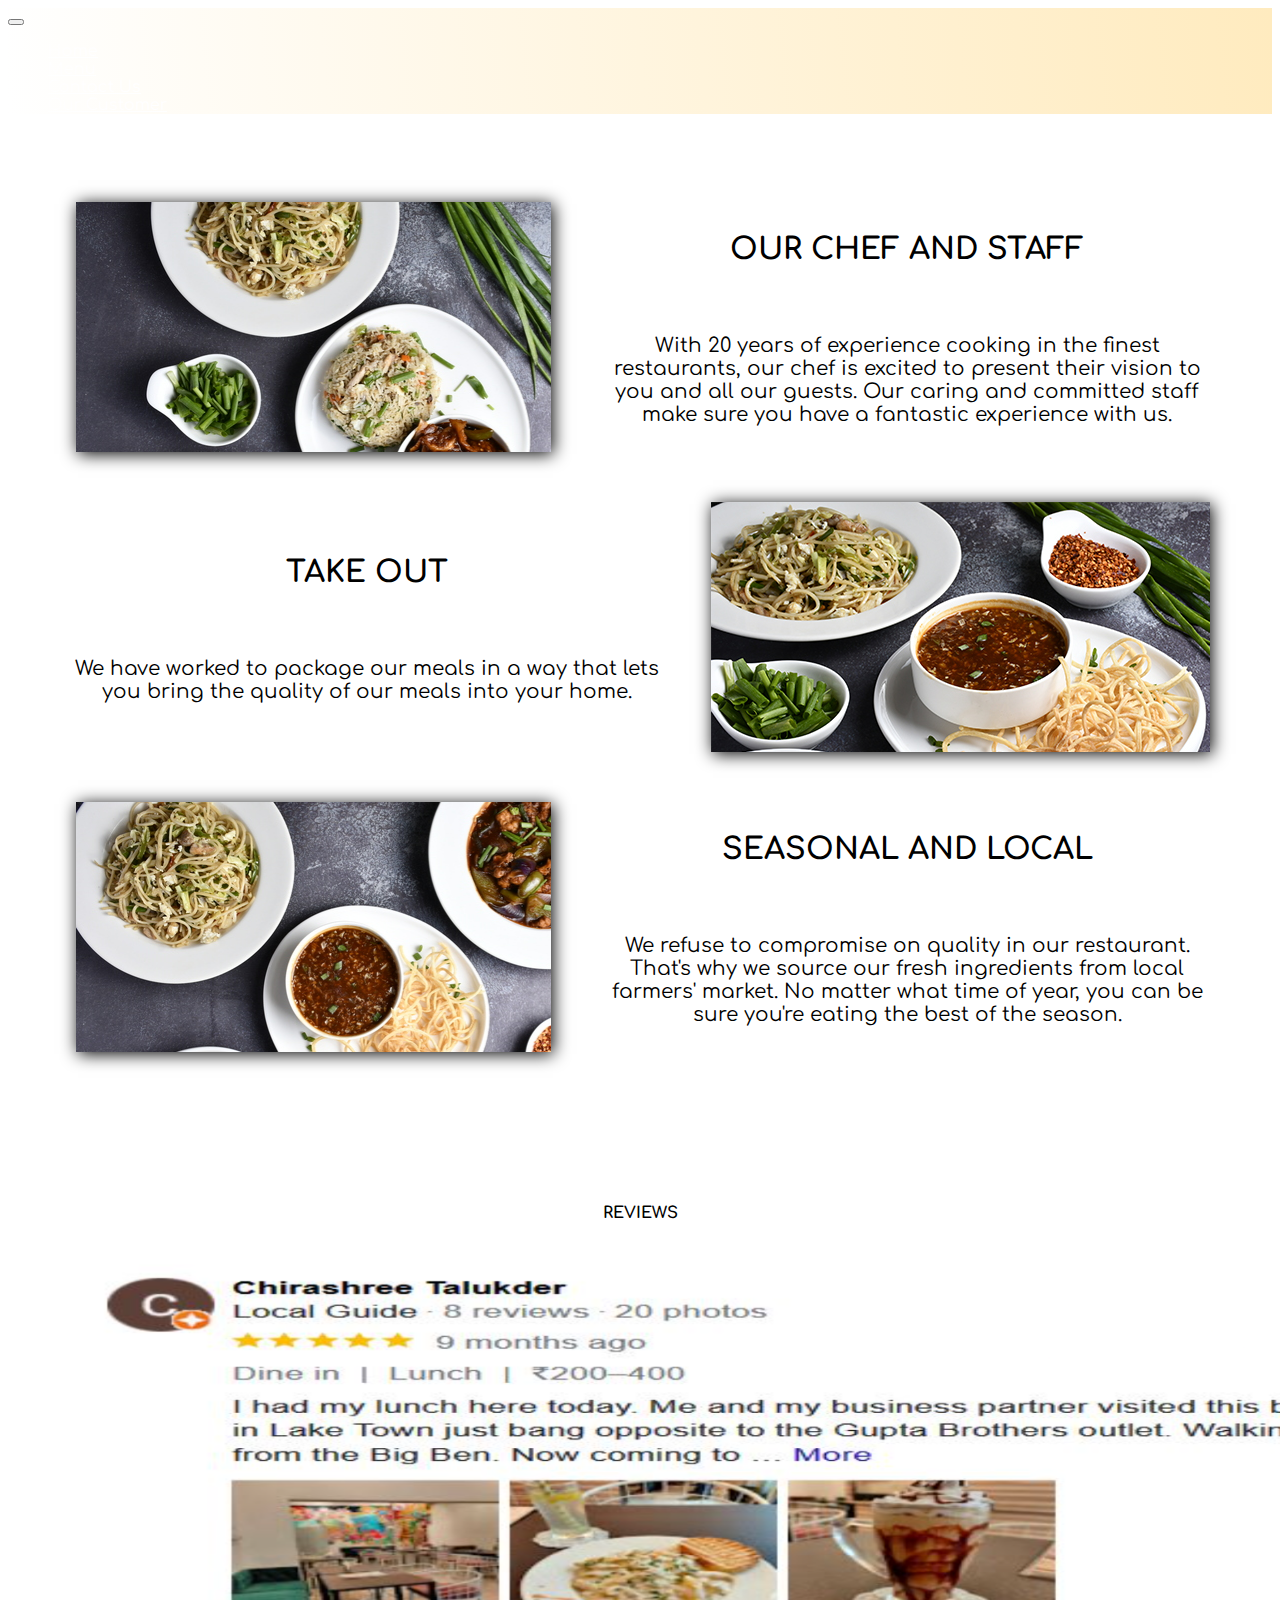
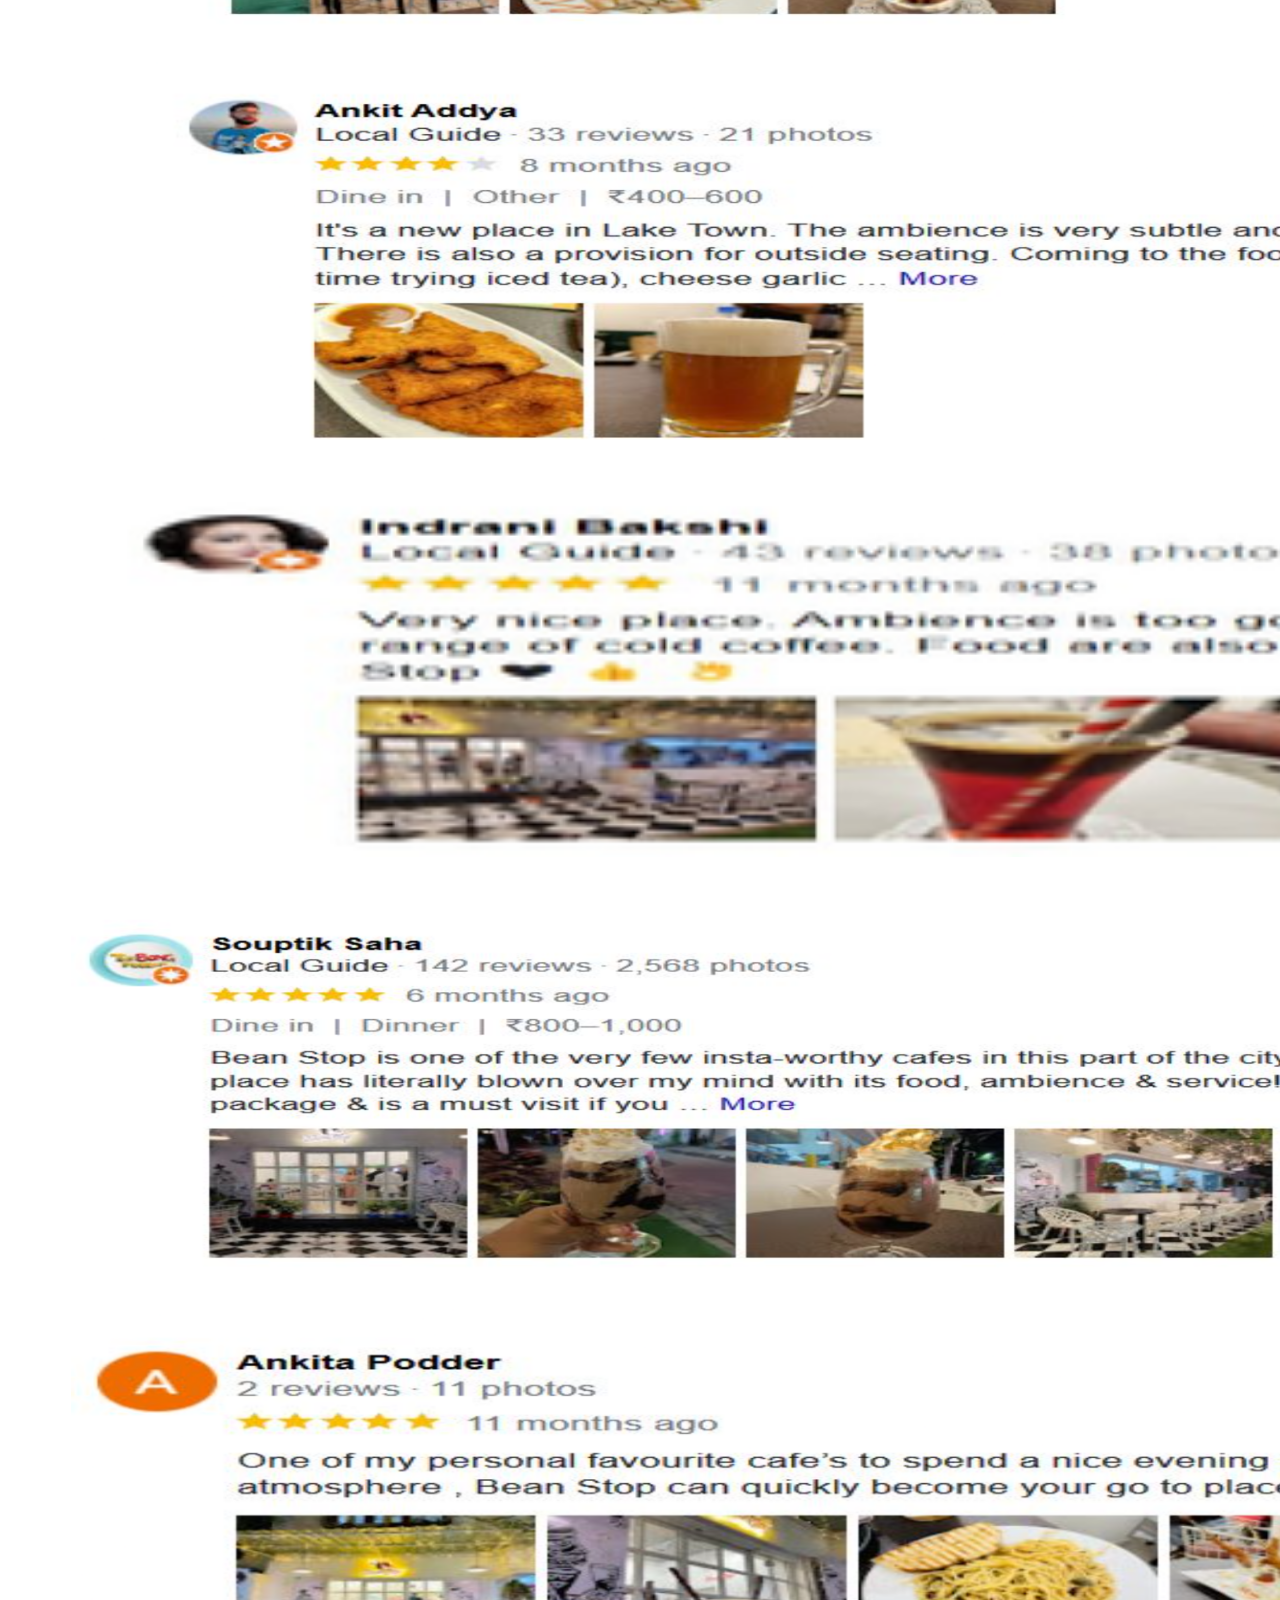
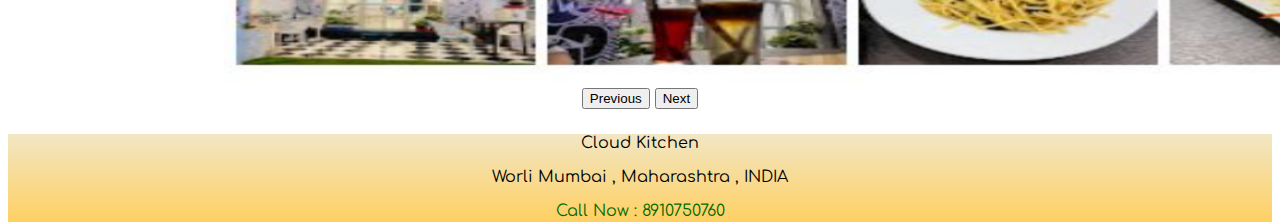
<file: index.html>
<!DOCTYPE html>
<html lang="en">
  <head>
    <meta charset="UTF-8" />
    <meta http-equiv="X-UA-Compatible" content="IE=edge" />
    <meta name="viewport" content="width=device-width, initial-scale=1.0" />
    <title>Cloud Kitchen</title>
    <link
      rel="stylesheet"
      href="https://cdnjs.cloudflare.com/ajax/libs/font-awesome/4.7.0/css/font-awesome.min.css"
    />
    <link rel="stylesheet" href="css/home-styles.css" />
    <link rel="icon" href="images/work.ico" />
    <link rel="preconnect" href="https://fonts.googleapis.com" />
    <link rel="preconnect" href="https://fonts.gstatic.com" crossorigin />
    <link
      href="https://fonts.googleapis.com/css2?family=Comfortaa&family=Indie+Flower&family=Permanent+Marker&display=swap"
      rel="stylesheet"
    />
    <link
      href="https://cdn.jsdelivr.net/npm/bootstrap@5.3.0-alpha3/dist/css/bootstrap.min.css"
      rel="stylesheet"
      integrity="sha384-KK94CHFLLe+nY2dmCWGMq91rCGa5gtU4mk92HdvYe+M/SXH301p5ILy+dN9+nJOZ"
      crossorigin="anonymous"
    />
    <script
      src="https://cdn.jsdelivr.net/npm/bootstrap@5.3.0-alpha3/dist/js/bootstrap.bundle.min.js"
      integrity="sha384-ENjdO4Dr2bkBIFxQpeoTz1HIcje39Wm4jDKdf19U8gI4ddQ3GYNS7NTKfAdVQSZe"
      crossorigin="anonymous"
    ></script>
    <link rel="stylesheet" href="css/home-styles.css" />
  </head>

  <body>
    <nav class="navbar navbar-expand-lg fixed-top">
      <div class="container">
        <button
          class="navbar-toggler"
          type="button"
          data-bs-toggle="collapse"
          data-bs-target="#navbarSupportedContent"
          aria-controls="navbarSupportedContent"
          aria-expanded="false"
          aria-label="Toggle navigation"
        >
          <span class="navbar-toggler-icon"></span>
        </button>
        <div class="collapse navbar-collapse" id="navbarSupportedContent">
          <ul class="navbar-nav ms-auto">
            <li class="nav-item">
              <a class="nav-link active" aria-current="page" href="#">Home</a>
            </li>
            <li class="nav-item">
              <a class="nav-link" href="menu.html">Menu</a>
            </li>
            <li class="nav-item">
              <a class="nav-link" href="contact-us.html">Contact Us</a>
            </li>
            <li class="nav-item">
              <a class="nav-link" href="about.html">Our Customer</a>
            </li>
          </ul>
        </div>
      </div>
    </nav>

    <!-- MAIN -->
    <main class="main-home-area" id="home-area">
      
      <div class="home-top-area">
        <h2 class="text"></h2>
      </div>

      <div class="top-featured-dish-area">
        <div class="featured-dish-details">
          <h4></h4>
        </div>
      </div>

      <!-- HOME ABOUT US -->
      <div class="main-about-div">
        <div class="block">
          <div id="about-element-01" class="float-pic-left"></div>
          <div
            id="about-element-02"
            class="float-info-right big-font about-us-info"
          >
            <!-- <div class="absp"></div>
                    <div class="about-element-Content"> -->
            <h2>OUR CHEF AND STAFF</h2>
            <br />
            <p>
              With 20 years of experience cooking in the finest restaurants, our
              chef is excited to present their vision to you and all our guests.
              Our caring and committed staff make sure you have a fantastic
              experience with us.
            </p>
            <!-- </div>  -->
          </div>
        </div>

        <div class="block reverse">
          <div id="about-element-03" class="big-font about-us-info">
            <!-- <div class="absp"></div>
                      <div class="about-element-Content"> -->
            <h2>TAKE OUT</h2>
            <br />
            <p>
              We have worked to package our meals in a way that lets you bring
              the quality of our meals into your home.
            </p>
            <!-- </div> -->
          </div>
          <div id="about-element-04"></div>
        </div>

        <div class="block">
          <div id="about-element-05" class="float-pic-left"></div>
          <div
            id="about-element-06"
            class="float-info-right big-font about-us-info"
          >
            <!-- <div class="absp"></div>
                      <div class="about-element-Content"> -->
            <h2>SEASONAL AND LOCAL</h2>
            <br />
            <p>
              We refuse to compromise on quality in our restaurant. That's why
              we source our fresh ingredients from local farmers' market. No
              matter what time of year, you can be sure you're eating the best
              of the season.
            </p>
            <!-- </div> -->
          </div>
        </div>
      </div>

      <div class="review-area">
        <h4>REVIEWS</h4>
        <div class="review">
          <div
            id="carouselExampleInterval"
            class="carousel carousel-dark slide"
            data-bs-ride="carousel"
          >
            <div class="carousel-inner">
              <div class="carousel-item active" data-bs-interval="2000">
                <div class="img-cont">
                  <img
                    src="images/s4.png"
                    class="d-block w-100 screenshot"
                    alt="..."
                  />
                </div>
              </div>
              <div class="carousel-item" data-bs-interval="2000">
                <div class="img-cont">
                  <img
                    src="images/s2.png"
                    class="d-block w-100 screenshot"
                    alt="..."
                  />
                </div>
              </div>
              <div class="carousel-item" data-bs-interval="2000">
                <div class="img-cont">
                  <img
                    src="images/s1.png"
                    class="d-block w-100 screenshot"
                    alt="..."
                  />
                </div>
              </div>
              <div class="carousel-item" data-bs-interval="2000">
                <div class="img-cont">
                  <img
                    src="images/s3.png"
                    class="d-block w-100 screenshot"
                    alt="..."
                  />
                </div>
              </div>
              <div class="carousel-item" data-bs-interval="2000">
                <div class="img-cont">
                  <img
                    src="images/s5.png"
                    class="d-block w-100 screenshot"
                    alt="..."
                  />
                </div>
              </div>
            </div>
            <button
              class="carousel-control-prev"
              type="button"
              data-bs-target="#carouselExampleInterval"
              data-bs-slide="prev"
            >
              <span
                class="carousel-control-prev-icon"
                aria-hidden="true"
              ></span>
              <span class="visually-hidden">Previous</span>
            </button>
            <button
              class="carousel-control-next"
              type="button"
              data-bs-target="#carouselExampleInterval"
              data-bs-slide="next"
            >
              <span
                class="carousel-control-next-icon"
                aria-hidden="true"
              ></span>
              <span class="visually-hidden">Next</span>
            </button>
          </div>
        </div>
      </div>
    </main>
    <div class="last-footer-div">
      <footer class="last-footer">
        <div class="footer-into-content-wrap">
          <div class="footer-wrap-logo-webName">

            <div class="footer-webpage-name">
              <p>Cloud Kitchen</p>
              <p>Worli Mumbai , Maharashtra , INDIA</p>
              <a class="no" href="tel:9422520055">Call Now : 8910750760</a>
            </div>
          </div>
     
        </div>
      </footer>
    </div>
  </body>
</html>
</file>
<file: css/home-styles.css>
body {
  list-style: none;
  font-family: "Comfortaa", cursive;
  background-color: #ffffff;
}
.back-video {
  width: 100%;
  z-index: -1;
}

.home-top-area {
  /* position: relative;
  bottom: 500px; */
  position: absolute;
  bottom: 110px;
}

.text {
  margin: auto auto 3%;
  font-size: 75px;
  font-weight: 900px;
  width: 90%;
  color: #ffffff;
}

.navbar {
  background: linear-gradient(84deg, #ffffff, #ffebbf);
}
.navbar-brand img {
  height: 70px;
  width: 70px;
}

.nav-item {
  display: block;
  height: 100%;
  position: relative;
  display: flex;
  align-items: center;
  transition: all 300ms cubic-bezier(0.075, 0.82, 0.165, 1);
}
.nav-item:after {
  content: "";
  position: absolute;
  width: 0%;
  height: 1px;
  display: block;
  transition: all 0.3s ease;
  bottom: 25%;
}
.nav-item:hover::after {
  width: 100%;
  height: 1px;
  background-color: #000;
}
.featured-dish-details {
  width: 80%;
  margin: 50px auto 5%;
  font-family: "Comfortaa", cursive;
}
.featured-dish-details h4 {
  margin: 10px 0px 10px 0px;
  font-size: xx-large;
}
.main-about-div {
  display: flex;
  flex-direction: column;
  justify-content: center;
  padding: 0 3%;
}
.block {
  display: flex;

  flex-direction: row;

  align-items: center;
  justify-content: space-around;
  margin: 25px 0;
}
#about-element-01 {
  background-image: url(../PICS/AB_1.jpg);
  box-shadow: 2px 2px 16px black;
}
#about-element-05 {
  background-image: url(../PICS/AB_2.jpg);
  box-shadow: 2px 2px 16px black;
}
.float-pic-left {
  width: 40%;
  height: 250px;
  transition: transform 0.2s;
}
.float-pic-left:hover {
  transform: scale(1.1);
}
.float-info-right {
  width: 50%;
}
#about-element-04 {
  background-image: url(../PICS/AB_4.jpg);
  width: 42%;
  height: 250px;
  transition: transform 0.2s;
  box-shadow: 2px 2px 16px black;
}
#about-element-04:hover {
  transform: scale(1.1);
}
#about-element-03 {
  width: 50%;
}

.big-font {
  font-size: 20px;
  text-align: center;
}

@media screen and (max-width: 480px) {
  .head h3 {
    font-size: 40px;
  }
  .head {
    width: 80%;
  }
  .body {
    font-size: 17px;
    width: 80%;
    height: 200px;
  }
  .main-about-div {
    height: 1800px;
    text-align: center;
    width: 100%;
    margin-top: -100px;
  }
  .block {
    display: grid;
    align-items: center;
    justify-content: space-around;
    margin: 25px 0;
  }
  .float-pic-left {
    width: 100%;
    height: 250px;
  }
  .float-info-right {
    width: 100%;
    margin-top: 25px;
  }
  .reverse {
    display: flex;
    flex-direction: column-reverse;
  }
  #about-element-04 {
    width: 100%;
    height: 250px;
  }
  #about-element-03 {
    width: 100%;
    margin-left: 0%;
    margin-top: 25px;
  }
  .featured-dish-details p {
    margin-bottom: 6rem;
    text-align: justify;
  }
}

.btn {
  margin: auto 1% auto 1%;
}

.review-area {
  text-align: center;
  margin-top: 10%;
}

.main-home-area {
  text-align: center;
}

.screenshot {
  height: 30vw;
}

.img-cont {
  margin: 2% 5% auto;
}

.last-footer-div {
  background: linear-gradient(180deg, #f1e6c5, #ffd062);
  padding-bottom: 2px;
  margin-bottom: -100px;
}
.footer-into-content-wrap {
  text-align: center;
  margin-top: 2%;
}
.no {
  color: #006900;
}
a {
  /* text-decoration: none; */
  color: white;
}
.footer-social-media-handle {
  /* padding-right: 1.5%; */
  display: flex;
  align-items: center;
  justify-content: center;
  text-align: center;
}

.privacy {
  color: #000000;
}

.fa {
  padding: 20px 20px;
  text-align: center;
  text-decoration: none;
}

.footer-webpage-name a {
  text-decoration: none;
}

/* scroll bar */
::-webkit-scrollbar {
  width: 13px;
}

::-webkit-scrollbar-track {
  background: #555;
}

::-webkit-scrollbar-thumb {
  background: linear-gradient(to bottom, #ff9500, #ffbc5e);
}
::-webkit-scrollbar-thumb:hover {
  background: #ffffff;
}

@media screen and (max-width: 600px) {
  .back-video {
    margin-top: 25%;
    width: 100vw;
  }
  .text {
    font-size: 30px;
    margin: auto;
    color: #000;
    margin-bottom: 5%;
  }
  .home-top-area {
    position: static;
    margin-bottom: 7%;
  }
  .last-footer-div {
    font-size: 0.8rem;
  }
  .footer-webpage-name a {
    font-weight: 800;
  }
}
</file>
